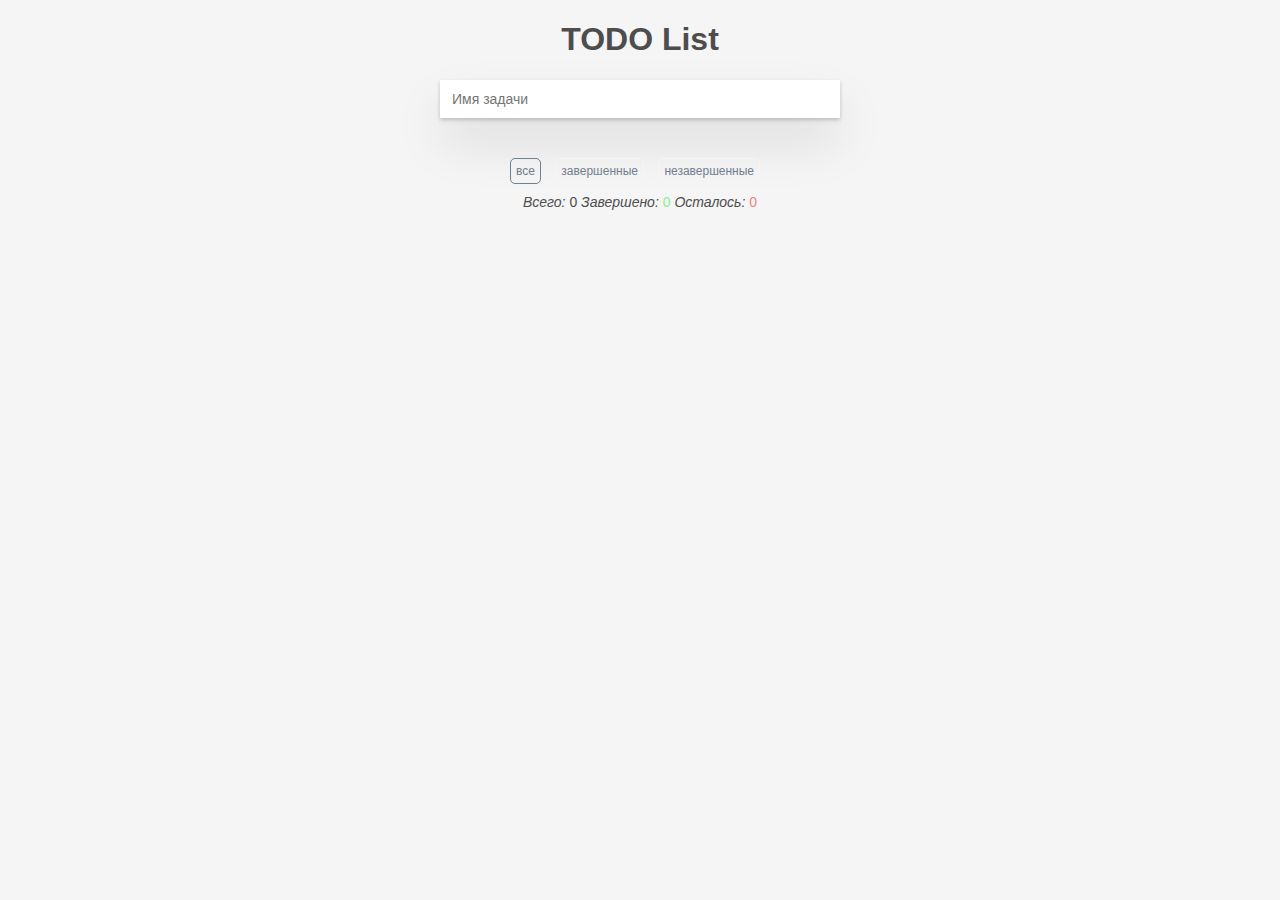
<file: task3_todo_list_application/index.html>
<!DOCTYPE html>
<html lang="ru">
<head>
  <meta charset="UTF-8">
  <title>TODO List</title>
  <link rel="stylesheet" type="text/css" href="style.css">
</head>
<body>
<h1 class="head">TODO List</h1>
<div class="container">
  <div class="add-task">
    <input class="add-task__input" placeholder="Имя задачи" autofocus>
  </div>
  <div class="filters">
    <div data-filter="all" class="filters__item filters__item_selected">все</div>
    <div data-filter="done" class="filters__item">завершенные</div>
    <div data-filter="todo" class="filters__item">незавершенные</div>
  </div>
  <ul class="list">

  </ul>
  <div class="statistic">
    Всего:
    <div class="statistic__total"id="statistic__all__value">5</div>
    Завершено:
    <div class="statistic__done" id="statistic__done__value">1</div>
    Осталось:
    <div class="statistic__left" id="statistic__left__value">2</div>
  </div>
</div>
<template id="todoTemplate" style="display: none">
  <li class="list__item task">
    <div class="task__status task__status_todo"></div>
    <span class="task__name">{{TODO}}</span>
    <div class="task__delete-button">❌</div>
  </li>
</template>
<script src="app.js"></script>
</body>
</html>
</file>
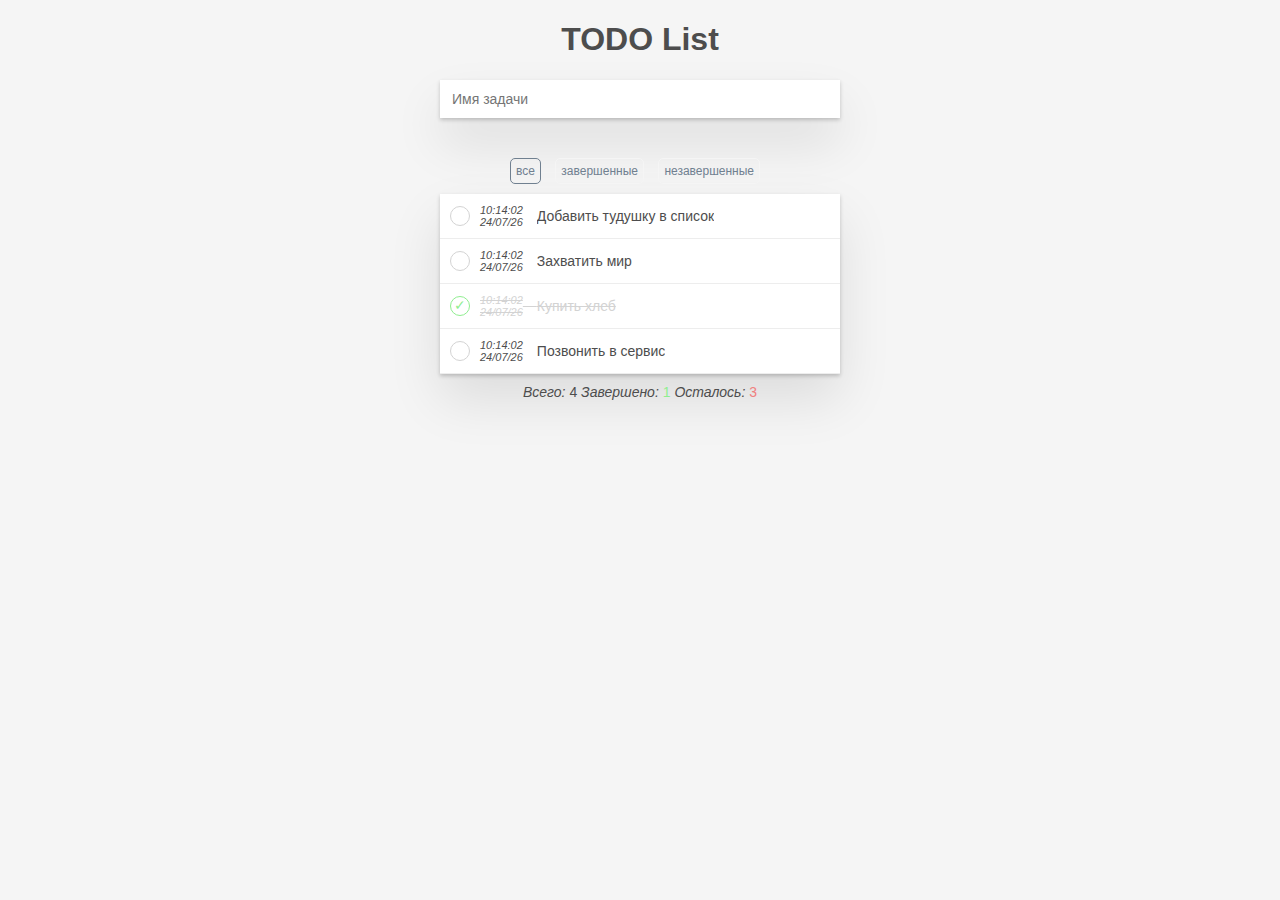
<file: task4.1-2_todolist_upgrade/index.html>
<!DOCTYPE html>
<html lang="ru">
<head>
    <meta charset="UTF-8">
    <title>TODO List</title>
    <link rel="stylesheet" type="text/css" href="style.css">
</head>
<body>
<h1 class="head">TODO List</h1>
<div class="container">
    <div class="add-task">
        <input class="add-task__input" placeholder="Имя задачи" autofocus>
    </div>
    <div class="filters">
        <div data-filter="all" class="filters__item filters__item_selected">все</div>
        <div data-filter="done" class="filters__item">завершенные</div>
        <div data-filter="todo" class="filters__item">незавершенные</div>
    </div>
    <ul class="list"></ul>
    <div class="statistic">
        Всего:
        <div class="statistic__total">3</div>
        Завершено:
        <div class="statistic__done">1</div>
        Осталось:
        <div class="statistic__left">2</div>
    </div>
</div>
<template id="todoTemplate" style="display: none">
    <li class="list__item task" style="display:flex;align-items:center;">
        <div class="date">
            <div  class="task__time"></div>
            <div  class="task__date"></div>
        </div>
        &emsp; <!--Пробел между датой и тудушкой-->
        <div class="task__status task__status_todo"></div>
        <span class="task__name">{{TODO}}</span>
        <div class="task__delete-button">❌</div>
    </li>
</template>
<script src="app.js"></script>
</body>
</html>
</file>
<file: task3_todo_list_application/style.css>
/*============================
=            MAIN            =
============================*/

body {
    background: #f5f5f5;
    color: #4d4d4d;
    font-family: 'Helvetica Neue', Helvetica, Arial, sans-serif;
}

.head {
    text-align: center;
}

.container {
    width: 400px;
    margin-left: auto;
    margin-right: auto;
}

/*=====  End of MAIN  ======*/


/*================================
=            ADD TASK            =
================================*/

.add-task {
    padding: 10px;
    background: white;
    box-shadow: 0 2px 4px 0 rgba(0, 0, 0, 0.2), 0 25px 50px 0 rgba(0, 0, 0, 0.1);
}

.add-task__input {
    font-size: 14px;
    border: none;
    width: 100%;
}

.add-task__input:focus {
    outline: none;
}

/*=====  End of ADD TASK  ======*/


/*===============================
=            FILTERS            =
===============================*/

.filters {
    margin-top: 40px;
    text-align: center;

}

.filters__item {
    display: inline-block;
    margin-right: 10px;
    border: 1px solid;
    padding: 5px;

    color: slategray;

    border-color: #f5f5f5;
    border-radius: 5px;
    font-size: 12px;
    cursor: pointer;
    }

.filters__item_selected {
    border-color: inherit;
}

.filters__item:hover{
    background-color: lightyellow;
}

/*=====  End of FILTERS  ======*/


/*============================
=            LIST            =
============================*/

.list {
    margin: 10px 0 0;
    background: white;
    box-shadow: 0 2px 4px 0 rgba(0, 0, 0, 0.2), 0 25px 50px 0 rgba(0, 0, 0, 0.1);
    font-size: 14px;
    list-style-type: none;
    padding: 0;

}

.list__item {
    display: block;
}

.list__item:hover{
    background-color: lightyellow;
}


/*=====  End of LIST  ======*/


/*============================
=            TASK            =
============================*/

.task {
    padding: 10px 40px;
    border-bottom: 1px solid #ededed;
    cursor: pointer;
    position: relative;
}

.task_done {
    text-decoration: line-through;
    color: lightgray;
}

.task__status {
    position: absolute;
    left: 10px;
    top: 50%;
    transform: translateY(-50%);
    width: 18px;
    height: 18px;
    border: 1px solid;
    border-radius: 10px;
    text-align: center;
    color: lightgrey;
}

.task__name {
    display: block;
    white-space: nowrap;
    text-overflow: ellipsis;
    overflow: hidden;
}

.task__input {
    width: 100%;
    font-size: 14px;
    border: none;
    padding: 0;
    background-color: transparent;
}

.task__input:focus{
    outline: none;
}

.task_done .task__status {
    color: lightgreen;
}

.task_done .task__status::after {
    content: "\2713"; /*✓ CHECK MARK*/
}

.task__delete-button {
    position: absolute;
    right: 10px;
    top: 50%;
    transform: translateY(-50%);
    color: red;
    font-size: 12px;
    visibility: hidden;
}

.task:hover .task__delete-button {
    visibility: visible;
}

.hidden {
    display: none;
}
/*=====  End of TASK  ======*/


/*=================================
=            STATISTIC            =
=================================*/

.statistic {
    margin-top: 10px;
    text-align: center;
    font-size: 14px;
    font-style: italic;
}

.statistic__total {
    display: inline-block;
    font-style: normal;
}

.statistic__done {
    display: inline-block;
    color: lightgreen;
    font-style: normal;
}

.statistic__left {
    display: inline-block;
    color: lightcoral;
    font-style: normal;
}

/*=====  End of STATISTIC  ======*/
</file>
<file: task4.1-2_todolist_upgrade/style.css>
/*============================
=            MAIN            =
============================*/

body {
    background: #f5f5f5;
    color: #4d4d4d;
    font-family: 'Helvetica Neue', Helvetica, Arial, sans-serif;
}

.head {
    text-align: center;
}

.container {
    width: 400px;
    margin-left: auto;
    margin-right: auto;
}

/*=====  End of MAIN  ======*/


/*================================
=            ADD TASK            =
================================*/

.add-task {
    padding: 10px;
    background: white;
    box-shadow: 0 2px 4px 0 rgba(0, 0, 0, 0.2), 0 25px 50px 0 rgba(0, 0, 0, 0.1);
}

.add-task__input {
    font-size: 14px;
    border: none;
    width: 100%;
}

.add-task__input:focus {
    outline: none;
}

/*=====  End of ADD TASK  ======*/


/*===============================
=            FILTERS            =
===============================*/

.filters {
    margin-top: 40px;
    text-align: center;

}

.filters__item {
    display: inline-block;
    margin-right: 10px;
    border: 1px solid;
    padding: 5px;

    color: slategray;

    border-color: #f5f5f5;
    border-radius: 5px;
    font-size: 12px;
    cursor: pointer;
}

.filters__item_selected {
    border-color: inherit;
}

.filters__item:hover{
    background-color: lightyellow;
}

/*=====  End of FILTERS  ======*/


/*============================
=            LIST            =
============================*/

.list {
    margin: 10px 0 0;
    background: white;
    box-shadow: 0 2px 4px 0 rgba(0, 0, 0, 0.2), 0 25px 50px 0 rgba(0, 0, 0, 0.1);
    font-size: 14px;
    list-style-type: none;
    padding: 0;

}

.list__item {
    display: block;
}

.list__item:hover{
    background-color: lightyellow;
}

/*=====  End of LIST  ======*/


/*============================
=            TASK            =
============================*/

.date {
    font-style: italic;
    font-size: 11px;
}

.task {
    padding: 10px 40px;
    border-bottom: 1px solid #ededed;
    cursor: pointer;
    position: relative;
}

.task_done {
    text-decoration: line-through;
    color: lightgray;
}

.task__status {
    position: absolute;
    left: 10px;
    top: 50%;
    transform: translateY(-50%);
    width: 18px;
    height: 18px;
    border: 1px solid;
    border-radius: 10px;
    text-align: center;
    color: lightgrey;
}

.task__name {
    display: block;
    white-space: nowrap;
    text-overflow: ellipsis;
    overflow: hidden;
}

.task__input {
    width: 100%;
    font-size: 14px;
    border: none;
    padding: 0;
    background-color: transparent;
}

.task__input:focus{
    outline: none;
}

.task_done .task__status {
    color: lightgreen;
}

.task_done .task__status::after {
    content: "\2713"; /*✓ CHECK MARK*/
}

.task__delete-button {
    position: absolute;
    right: 10px;
    top: 50%;
    transform: translateY(-50%);
    color: red;
    font-size: 12px;
    visibility: hidden;
}

.task:hover .task__delete-button {
    visibility: visible;
}

/*=====  End of TASK  ======*/


/*=================================
=            STATISTIC            =
=================================*/

.statistic {
    margin-top: 10px;
    text-align: center;
    font-size: 14px;
    font-style: italic;
}

.statistic__total {
    display: inline-block;
    font-style: normal;
}

.statistic__done {
    display: inline-block;
    color: lightgreen;
    font-style: normal;
}

.statistic__left {
    display: inline-block;
    color: lightcoral;
    font-style: normal;
}

/*=====  End of STATISTIC  ======*/
</file>
